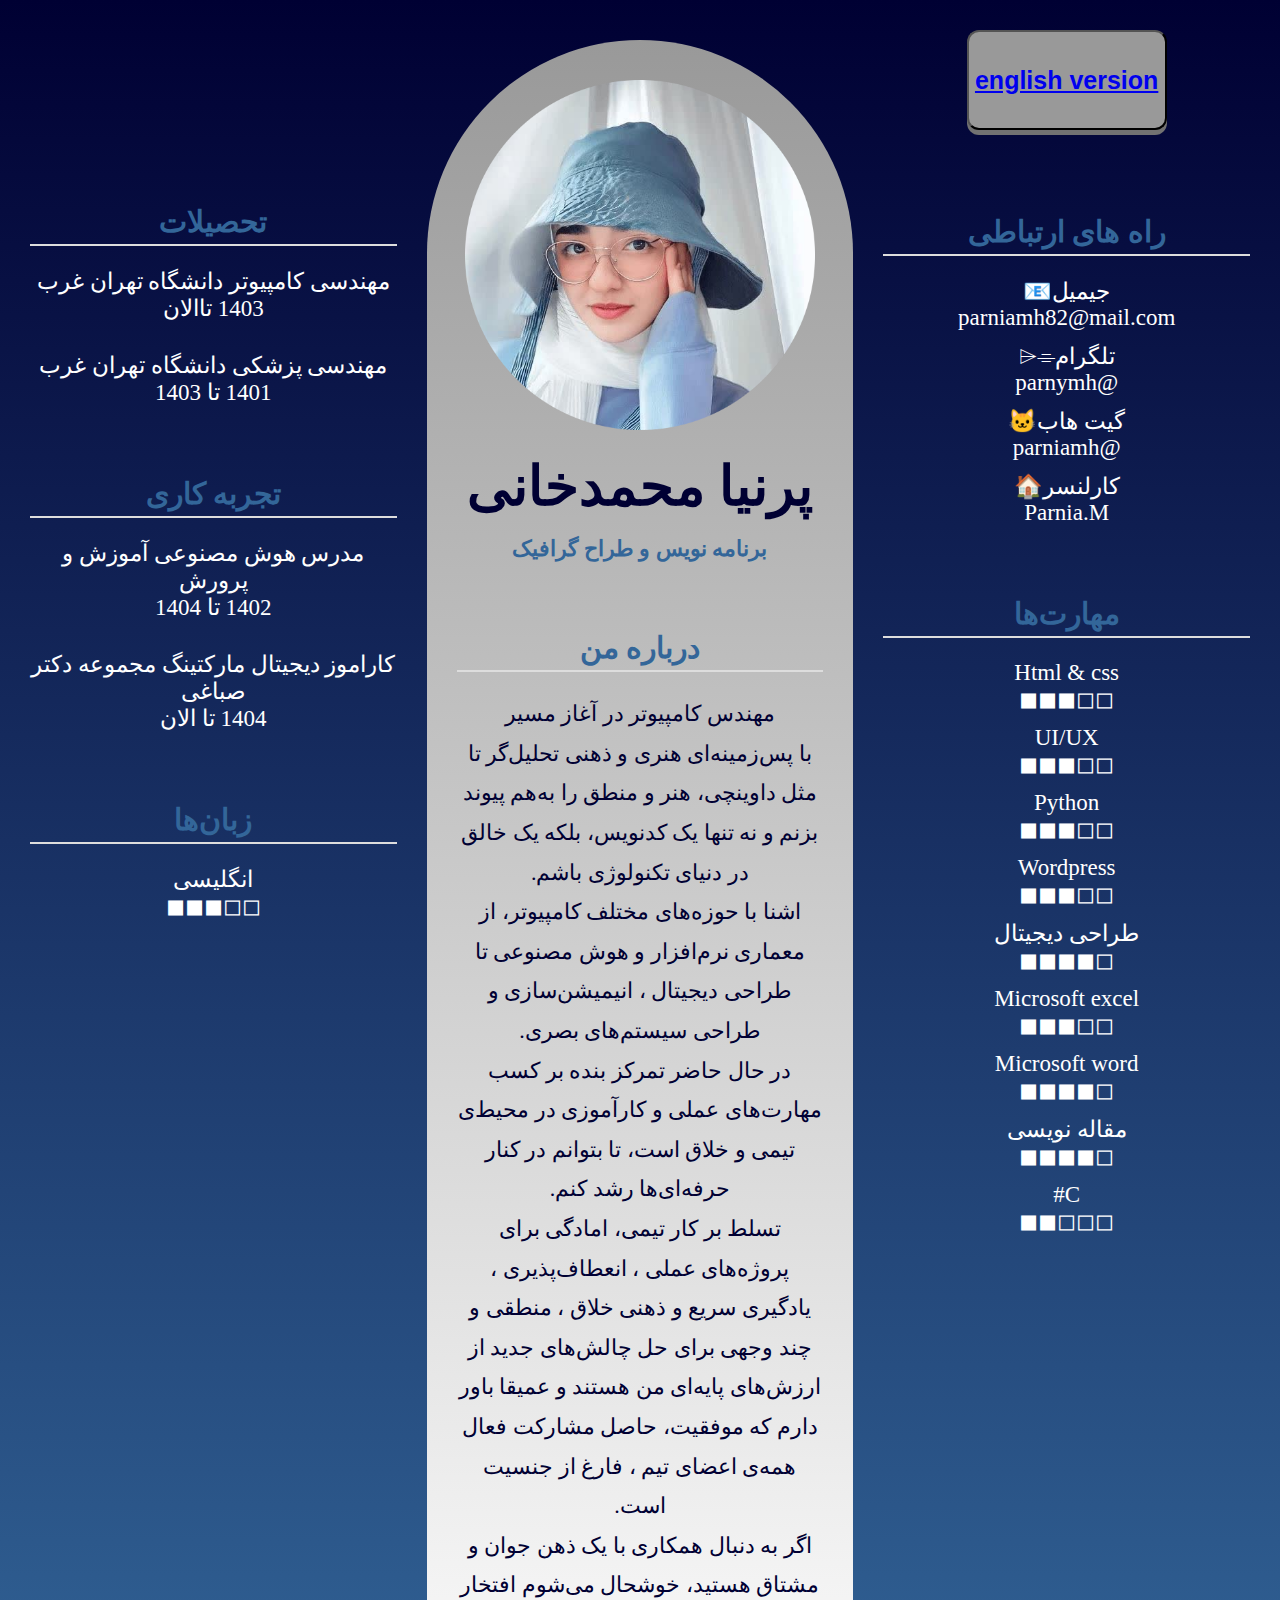
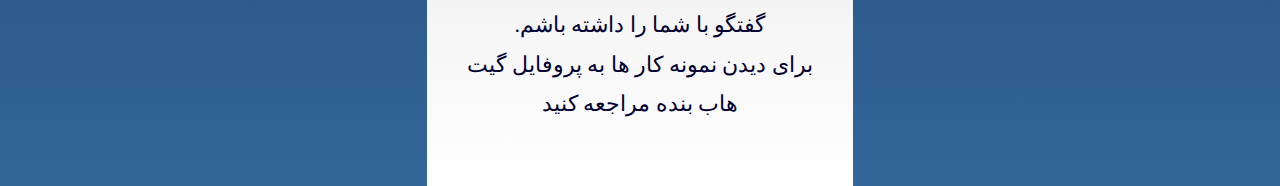
<file: assents/index.html>
<!DOCTYPE html>
<html lang="fa">
<head>
  <meta charset="UTF-8">
  <title>رزومه من  </title>
  <link rel="stylesheet" href="resume.css">
</head>

<body>
  <div class="resume-container">
    <div class="column right">
      <button>
        <a href="index eng.html">english version</a> 
      </button>
      <br><br><br><br>
      <div class="box">
        <h3> راه های ارتباطی</h3>
        <ul>
          <li>جیمیل📧 <br> parniamh82@mail.com</li>
          <li>تلگرام⌯⌲ <br> @parnymh</li>
          <li>گیت هاب🐱 <br> @parniamh</li>
          <li>کارلنسر🏠 <br> Parnia.M</li>
        </ul>
        <br>
      </div>
      <div class="box">
        <h3>مهارت‌ها</h3>
        <ul>
          <li>
            Html & css
            <br>
            ◻◻◼◼◼
           </li>
           <li>
            UI/UX
            <br>
            ◻◻◼◼◼
           </li>
           <li>
            Python
            <br>
            ◻◻◼◼◼
           </li>
           <li>
            Wordpress
            <br>
            ◻◻◼◼◼
           </li>
           <li>
            طراحی دیجیتال
            <br>
            ◻◼◼◼◼
           </li>
           <li>
            Microsoft excel
            <br>
            ◻◻◼◼◼
           </li>
           <li>
            Microsoft word
            <br>
            ◻◼◼◼◼
           </li>
           <li>
            مقاله نویسی 
            <br>
            ◻◼◼◼◼
           </li>         
           <li>
            C#
            <br>
            ◻◻◻◼◼
           </li>
        </ul>
      </div>
    </div>

    <div class="column center">
      <img src="img/cropped_circle_image.png" alt="Jhon Doe" class="profile">
      <h1>پرنیا محمدخانی</h1>
      <h2>برنامه نویس و طراح گرافیک</h2>
      <br>
      <h3>درباره من</h3>
      <p>
      مهندس کامپیوتر در آغاز مسیر  <br>
با پس‌زمینه‌ای هنری و ذهنی تحلیل‌گر تا مثل داوینچی، هنر و منطق را به‌هم پیوند بزنم و نه تنها یک کدنویس، بلکه یک خالق در دنیای تکنولوژی باشم.<br>
اشنا با حوزه‌های مختلف کامپیوتر، از معماری نرم‌افزار و هوش مصنوعی تا طراحی دیجیتال ، انیمیشن‌سازی و طراحی سیستم‌های بصری.<br>
در حال حاضر تمرکز بنده بر کسب مهارت‌های عملی و کارآموزی در محیط‌ی تیمی و خلاق ا‌ست، تا بتوانم در کنار حرفه‌ای‌ها رشد کنم.<br>
تسلط بر کار تیمی، امادگی برای پروژه‌های عملی ، انعطاف‌پذیری ، یادگیری سریع و ذهنی خلاق ، منطقی و چند وجهی برای حل چالش‌های جدید از ارزش‌های پایه‌ای من هستند و عمیقا باور دارم که موفقیت، حاصل مشارکت فعال همه‌ی اعضای تیم ، فارغ از جنسیت است.<br>
اگر به دنبال همکاری با یک ذهن جوان و مشتاق هستید، خوشحال می‌شوم افتخار گفتگو با شما را داشته باشم.<br>
برای دیدن نمونه کار ها به پروفایل گیت هاب بنده مراجعه کنید
      </p>
    </div>

    <div class="column left">
      <br><br><br><br><br><br><br><br>
      <div class="box">
        <h3>تحصیلات</h3>
        <ul>
          <li>
             مهندسی کامپیوتر دانشگاه تهران غرب
             <br>1403 تاالان
            </li>
            <br>
            <li>
              مهندسی پزشکی دانشگاه تهران غرب
              <br>1401 تا 1403
             </li>
        </ul>
      </div>
      <br>
      <div class="box">
        <h3>تجربه کاری</h3>
        <ul>
          <li>
            مدرس هوش مصنوعی آموزش و پرورش
            <br>1402 تا 1404
           </li>
           <br>
           <li>
            کاراموز دیجیتال مارکتینگ مجموعه دکتر صباغی
             <br>1404 تا الان
            </li>
        </ul>
  
      </div>
      <br>
      <div class="box">
        <h3>زبان‌ها</h3>
        <ul>
          <li>
            انگلیسی
            <br>
            ◻◻◼◼◼
           </li>
        </ul>
      </div>
    </div>
  </div>
</body>
</html>
</file>
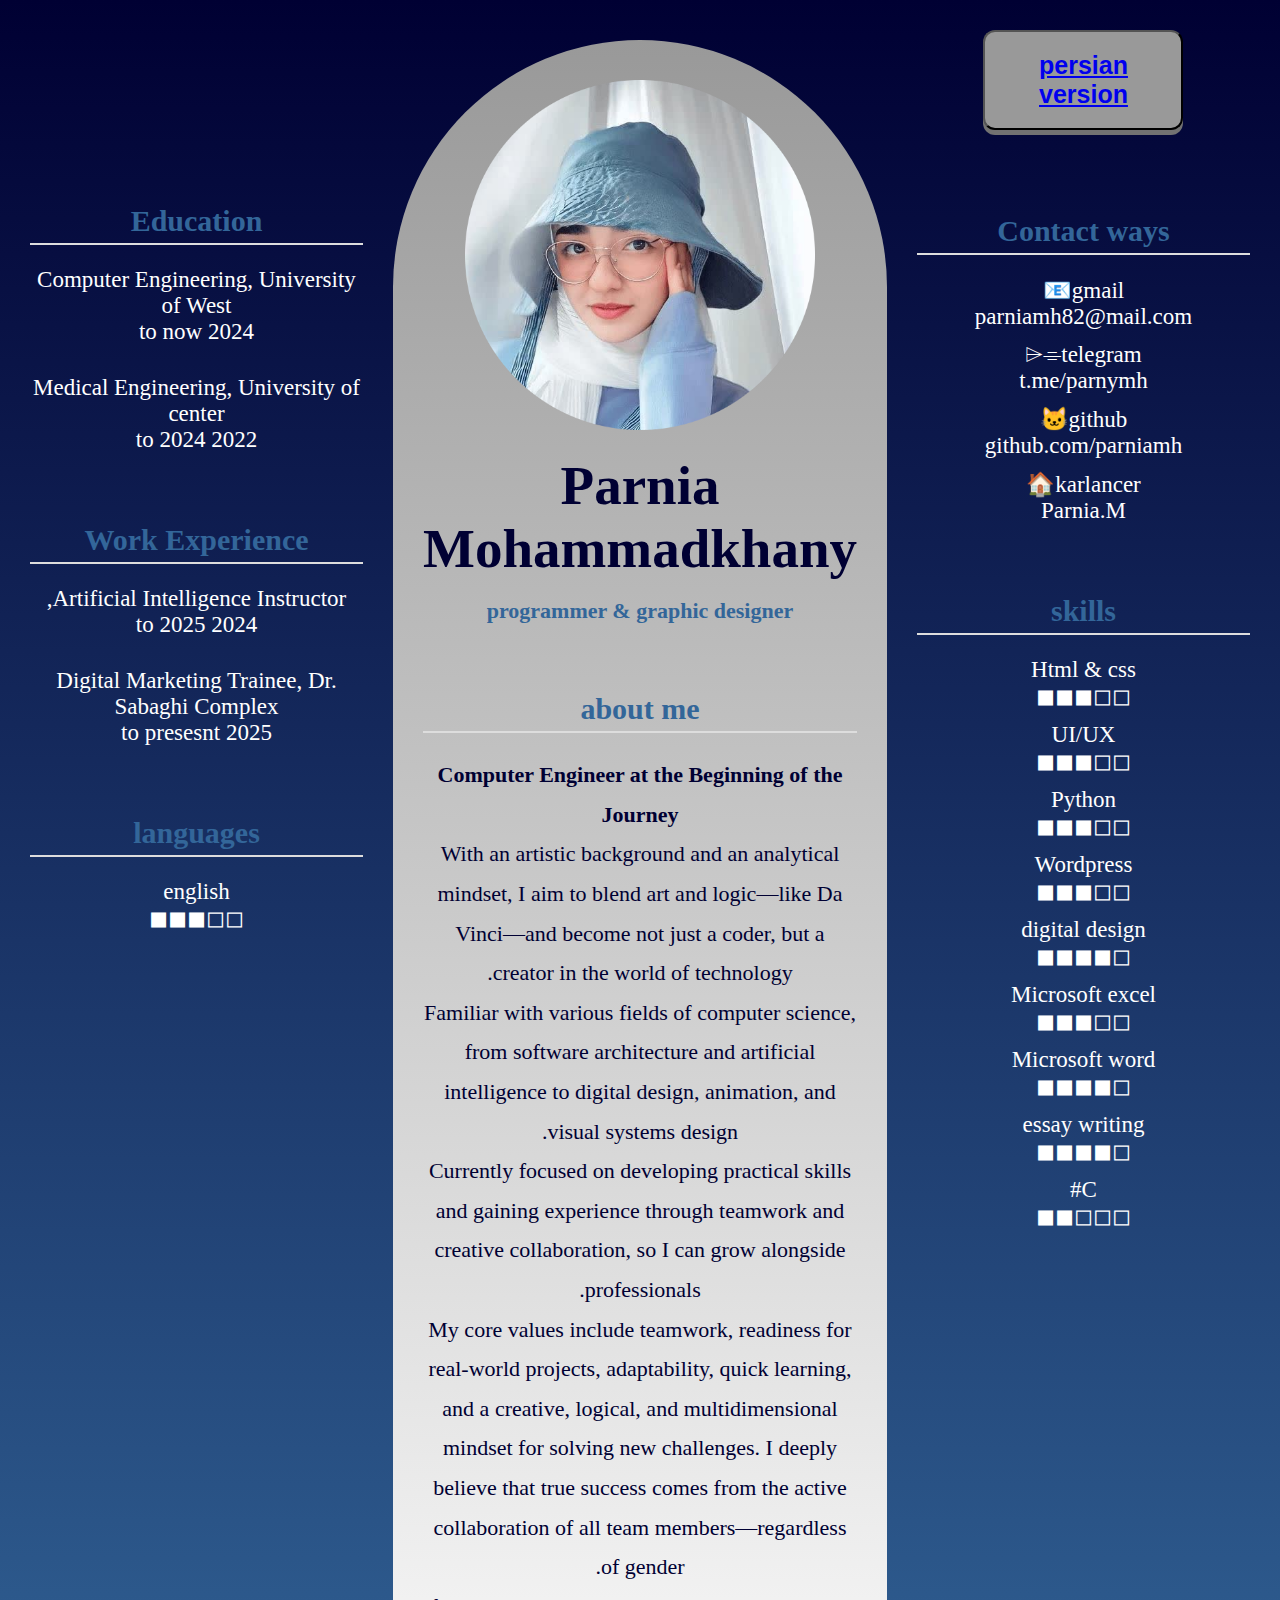
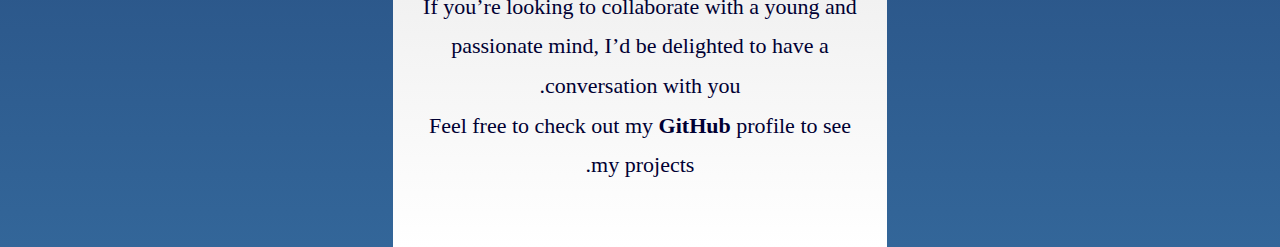
<file: assents/index eng.html>
<!DOCTYPE html>
<html lang="eng">
<head>
  <meta charset="UTF-8">
  <title> my resume</title>
  <link rel="stylesheet" href="resume.css">
</head>

<body>
  <div class="resume-container">
    <div class="column right">
      <button>
        <a href="index.html">persian version</a> 
      </button>
      <br><br><br><br>
      <div class="box">
        <h3>Contact ways</h3>
        <ul>
          <li>gmail📧 <br> parniamh82@mail.com</li>
          <li>telegram⌯⌲ <br> t.me/parnymh</li>
          <li>github🐱 <br> github.com/parniamh</li>
          <li>karlancer🏠 <br> Parnia.M</li>
        </ul>
        <br>
      </div>
      <div class="box">
        <h3>skills</h3>
        <ul>
          <li>
            Html & css
            <br>
            ◻◻◼◼◼
           </li>
           <li>
            UI/UX
            <br>
            ◻◻◼◼◼
           </li>
           <li>
            Python
            <br>
            ◻◻◼◼◼
           </li>
           <li>
            Wordpress
            <br>
            ◻◻◼◼◼
           </li>
           <li>
            digital design 
            <br>
            ◻◼◼◼◼
           </li>
           <li>
            Microsoft excel
            <br>
            ◻◻◼◼◼
           </li>
           <li>
            Microsoft word
            <br>
            ◻◼◼◼◼
           </li>
           <li>
             essay writing 
            <br>
            ◻◼◼◼◼
           </li>         
           <li>
            C#
            <br>
            ◻◻◻◼◼
           </li>
        </ul>
      </div>
    </div>

    <div class="column center">
      <img src="img/cropped_circle_image.png" alt="Jhon Doe" class="profile">
      <h1>Parnia Mohammadkhany</h1>
      <h2>programmer & graphic designer</h2>
      <br>
      <h3>about me</h3>
      <p>

        <b>Computer Engineer at the Beginning of the Journey</b> <br>
        With an artistic background and an analytical mindset, I aim to blend art and logic—like Da Vinci—and become not just a coder, but a creator in the world of technology. <br>
        Familiar with various fields of computer science, from software architecture and artificial intelligence to digital design, animation, and visual systems design. <br>
        Currently focused on developing practical skills and gaining experience through teamwork and creative collaboration, so I can grow alongside professionals. <br>
        My core values include teamwork, readiness for real-world projects, adaptability, quick learning, and a creative, logical, and multidimensional mindset for solving new challenges. I deeply believe that true success comes from the active collaboration of all team members—regardless of gender. <br>
        If you’re looking to collaborate with a young and passionate mind, I’d be delighted to have a conversation with you. <br>
        Feel free to check out my <b>GitHub</b> profile to see my projects.
              </p>
    </div>

    <div class="column left">
      <br><br><br><br><br><br><br><br>
      <div class="box">
        <h3>Education</h3>
        <ul>
          <li>
            Computer Engineering, University of West
            <br>2024 to now
            </li>
            <br>
            <li>
              Medical Engineering, University of center 
              <br>2022 to 2024
             </li>
        </ul>
      </div>
      <br>
      <div class="box">
        <h3>Work Experience</h3>
        <ul>
          <li>
            Artificial Intelligence Instructor,
            <br>2024 to 2025
           </li>
           <br>
           <li>
            Digital Marketing Trainee, Dr. Sabaghi ​​Complex
            <br>2025 to presesnt 
            </li>
        </ul>
  
      </div>
      <br>
      <div class="box">
        <h3>languages</h3>
        <ul>
          <li>
            english
            <br>
            ◻◻◼◼◼
           </li>
        </ul>
      </div>
    </div>
  </div>
</body>
</html>
</file>
<file: assents/resume.css>
body {
  font-family: Georgia, 'Times New Roman', Times, serif;
  direction: rtl;
  margin: 0;
  padding: 0;
  text-align: center;
}

.resume-container {
  display: flex; 
   background-image: url('img/bg-pattern.png');
  background-size: cover;
  background-position: center;
  background-repeat: no-repeat;
  text-align: center;
  max-width: 100vw;
  overflow: hidden;
  background: linear-gradient(180deg, #000033, #336699	);
}

.column {
  padding: 30px;
  flex: 1;
  box-sizing: border-box;
}

.column.right {
  width: 25vw;
  background: linear-gradient(180deg, #000033, #336699	);

}

.column.left {
  width: 25vw;
  background: linear-gradient(180deg, #000033, #336699	);
}

.column.center {
  text-align: center;
  background: linear-gradient(180deg, #999999, #FFFFFF		);
  width: 50vw;
  padding: 40px 30px;
  border-top-left-radius: 100ch;
  border-top-right-radius: 100ch;
  margin-top: 40px;
  box-shadow:#333;
}

.profile {
  width: 350px;
  height: 350px;
  object-fit: cover;
  margin-bottom: 10px;
  
}

h1 {
  font-size: 55px;
  margin: 10px 0 5px;
  color: #000033	;
}

h2 {
  font-size: 22px;
  color: #336699	;
  margin-bottom: 20px;
}

h3 {
  font-size: 30px;
  color: #336699	;
  border-bottom: 2px solid #ddd;
  padding-bottom: 5px;
  margin-bottom: 10px;
}

ul {
  list-style: none;
  padding: 0;
}

ul li {
  padding: 6px 0;
  font-size: 23px;
  color: #ffffff;
}

p {
  font-size: 22px;
  line-height: 1.8;
  color: #000033;
}
button{
  width: 200px;
  height: 100px;
  font-size: 25px;
  color: #FFFFFF;
  background-color: #999999;
  border-radius: 12px;
  font-weight: 600;
  box-shadow: 0 5px #727272;
  transition: all 0.2s ease-in-out;
}
</file>
